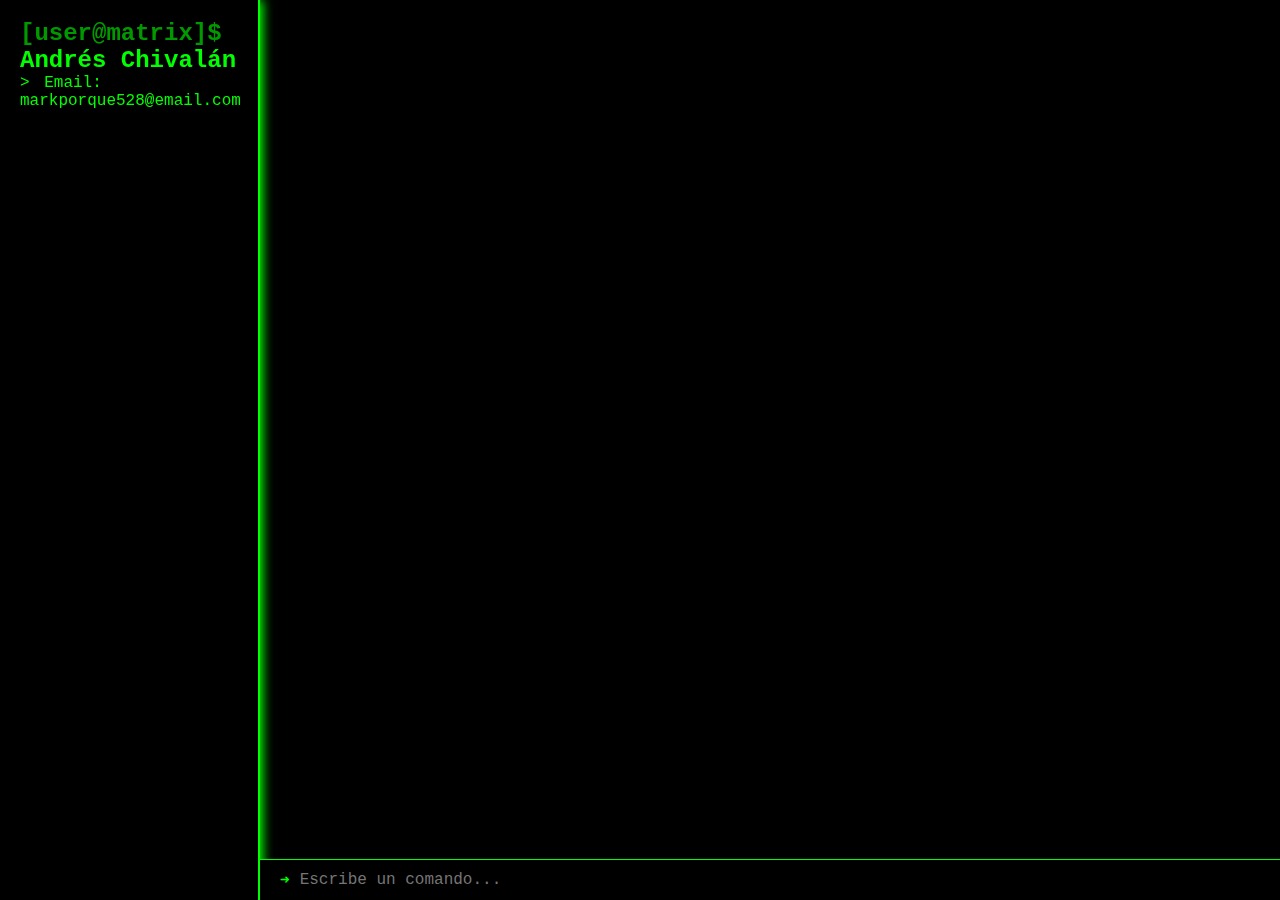
<file: index.html>
<!DOCTYPE html>
<html lang="es">
<head>
  <meta charset="UTF-8" />
  <meta name="viewport" content="width=device-width, initial-scale=1.0" />
  <title>Terminal Portafolio Matrix</title>
  <link rel="stylesheet" href="style.css" />
</head>
<body>
  <div class="sidebar">
    <h2>Andrés Chivalán</h2>
    <p>Email: markporque528@email.com</p>
  </div>

  <div class="main-content" id="terminal">
    <!-- Contenido progresivo -->
    <pre class="line">[Accediendo a archivos del portafolio...]</pre>
    <pre class="line">Nombre: Andrés Chivalán</pre>
    <pre class="line">Rol: Desarrollador Full Stack</pre>
    <pre class="line"></pre>
    <pre class="line">
           __      __             __ 
    |   | |   |   |    >>  |\ /| |   
    | < | |<< |   |   |  | | < | |<< 
    |/ \| |__ |<< |__  <<  |   | |__  
    </pre>
    <pre class="line"></pre>
    <pre class="line">Escriba 'help' para opciones...</pre>
  </div>

  <div class="terminal-input">
    <span class="prompt">➜</span>
    <input type="text" id="cmdInput" placeholder="Escribe un comando..." autofocus />
  </div>
  <div class="scanline"></div>


  <script src="script.js"></script>

</body>
</html>
</file>
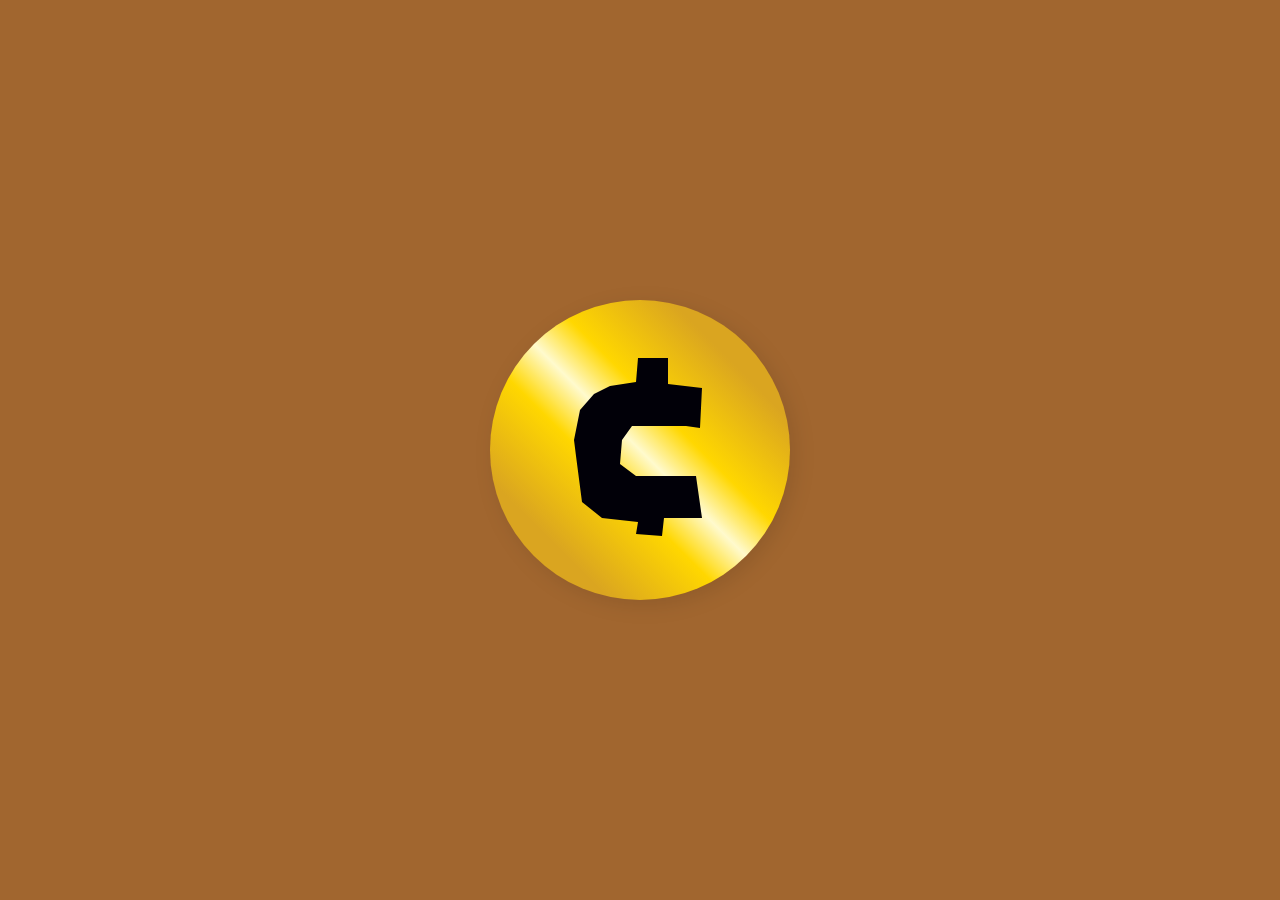
<file: Proyectos/Lab4css/index.html>
<!DOCTYPE html>
<html lang="en">
<head>
    <meta charset="UTF-8">
    <meta name="viewport" content="width=device-width, initial-scale=1.0">
    <title>Draw</title>
    <link rel="stylesheet" href="stile.css">
</head>
<div class="coin">

</div>
</html>
</file>
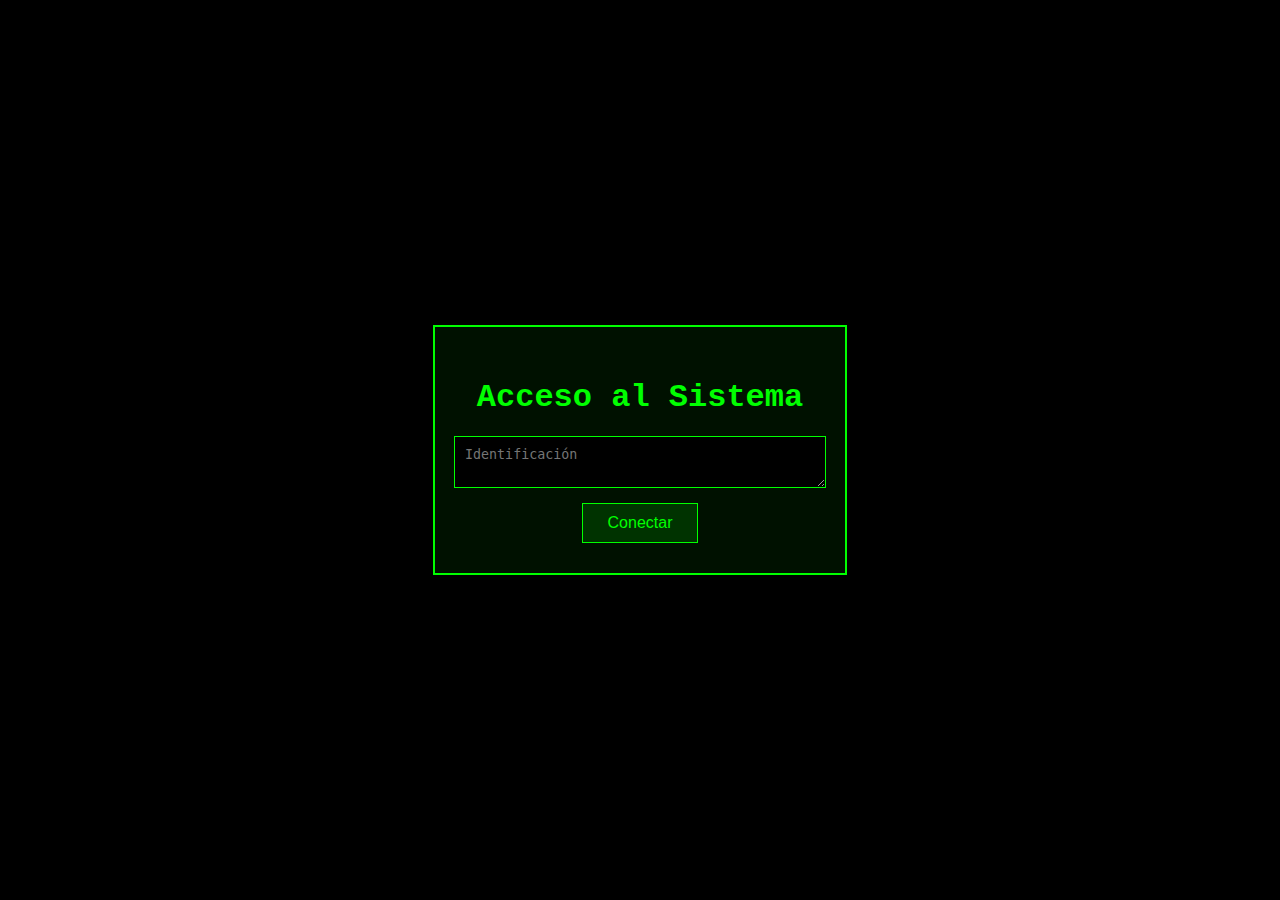
<file: Proyectos/Lab5/index.html>
<!DOCTYPE html>
<html>
<head>
</head>
<body>
<script type="application/javascript">
const API_URL = 'https://chat.devng.online/chats';
const POLL_INTERVAL = 5000;
const MAX_MESSAGE_LENGTH = 140;
const MAX_IMAGE_SIZE = 1 * 1024 * 1024;

class ChatApp {
  constructor() {
    this.messagesShown = [];
    this.lastMessageId = null;
    this.pollingActive = true;
    this.isFetching = false;
    this.pollTimeout = null;
    this.autoScrollEnabled = true;
    this.currentUser = localStorage.getItem('user') || null;
    
    this.init();
  }

  init() {
    this.addGlobalStyles();
    this.loadFontAwesome();
    
    if (this.currentUser) {
      this.showChat();
    } else {
      this.showLogin();
    }
    
    this.setupVisibilityHandler();
  }

  addGlobalStyles() {
    const style = document.createElement('style');
    style.textContent = `
      html, body {
        margin: 0;
        padding: 0;
        width: 100%;
        height: 100%;
        font-family: 'Courier New', monospace;
        background-color: #000000;
        color: #00FF00;
      }
      
      @keyframes fadeSlideIn {
        0%   { opacity: 0; transform: translateY(-20px); }
        100% { opacity: 1; transform: translateY(0); }
      }
      
      .errorMessage {
        text-align: center;
        font-size: 18px;
        color: #FF0000;
        animation: blink 1s infinite;
        margin: 20px;
      }
      
      button:hover {
        transform: scale(1.05);
        transition: transform 0.2s;
      }
      
      input, textarea, button {
        background-color: #002200;
        color: #00FF00;
        border: 1px solid #00FF00;
        padding: 8px;
        border-radius: 0;
      }
      
      .ascii-art {
        white-space: pre;
        font-size: 8px;
        text-align: center;
        margin: 10px 0;
        line-height: 1.2;
      }
    `;
    document.head.appendChild(style);
  }

  loadFontAwesome() {
    const faLink = document.createElement('link');
    faLink.rel = 'stylesheet';
    faLink.href = 'https://cdnjs.cloudflare.com/ajax/libs/font-awesome/6.0.0-beta3/css/all.min.css';
    document.head.appendChild(faLink);
  }

  startPolling() {
    const poll = async () => {
      if (!this.pollingActive || this.isFetching) return;

      try {
        this.isFetching = true;
        await this.fetchMessages();
      } catch (error) {
        console.error('Polling error:', error);
      } finally {
        this.isFetching = false;
        this.pollTimeout = setTimeout(poll, POLL_INTERVAL);
      }
    };

    poll();
  }

  pausePolling() {
    clearTimeout(this.pollTimeout);
    this.pollingActive = false;
  }

  resumePolling() {
    if (!this.pollingActive) {
      this.pollingActive = true;
      this.startPolling();
    }
  }

  async fetchMessages() {
    try {
      const response = await fetch(`${API_URL}?_t=${Date.now()}`);
      if (!response.ok) throw new Error('Error fetching messages');
      
      const messages = await response.json();
      this.processMessages(messages.reverse());
    } catch (error) {
      this.showErrorMessage('Error de conexión - Reintentando...');
      throw error;
    }
  }

  processMessages(messages) {
    const newMessages = messages.filter(msg => 
      !this.messagesShown.includes(msg.id) && 
      (this.lastMessageId === null || msg.id > this.lastMessageId)
    );

    if (newMessages.length > 0) {
      this.lastMessageId = Math.max(...newMessages.map(msg => msg.id));
      this.renderMessages(newMessages);
    }
  }

  renderMessages(messages) {
    const fragment = document.createDocumentFragment();
    
    messages.forEach(msg => {
      const li = this.createMessageElement(msg);
      fragment.appendChild(li);
      this.messagesShown.push(msg.id);
    });

    this.messagesList.appendChild(fragment);
    this.handleScrollPosition();
  }

  createMessageElement({ id, username, message }) {
    const li = document.createElement('li');
    li.style.cssText = `
      padding: 10px;
      margin-bottom: 10px;
      border: 1px solid #00FF00;
      background-color: #001100;
      color: #00FF00;
      opacity: 0;
      transform: translateY(20px);
      transition: opacity 0.5s ease, transform 0.5s ease;
    `;

    const safeUsername = this.sanitize(username);
    const safeMessage = this.sanitize(message);

    if (this.isImageMessage(safeMessage)) {
      this.createImageMessage(li, safeUsername, safeMessage);
    } else if (this.isWebURL(safeMessage)) {
      this.createWebPreview(li, safeUsername, safeMessage);
    } else {
      li.innerHTML = `<strong>${safeUsername}:</strong> ${safeMessage}`;
    }

    requestAnimationFrame(() => {
      li.style.opacity = '1';
      li.style.transform = 'translateY(0)';
    });

    return li;
  }

  showLogin() {
    const mainContainer = document.createElement('div');
    mainContainer.style.cssText = `
      display: flex;
      align-items: center;
      justify-content: center;
      width: 100%;
      height: 100%;
      background-color: #000000;
    `;
    document.body.appendChild(mainContainer);

    const loginContainer = document.createElement('div');
    loginContainer.style.cssText = `
      display: flex;
      flex-direction: column;
      align-items: center;
      justify-content: center;
      width: 350px;
      background-color: #001100;
      border: 2px solid #00FF00;
      padding: 30px;
    `;

    const loginTitle = document.createElement('h1');
    loginTitle.textContent = 'Acceso al Sistema';
    loginTitle.style.cssText = `
      color: #00FF00;
      margin-bottom: 20px;
      text-align: center;
    `;
    loginContainer.appendChild(loginTitle);

    const userInput = document.createElement('textarea');
    userInput.style.cssText = `
      background-color: #000000;
      color: #00FF00;
      border: 1px solid #00FF00;
      width: 100%;
      margin-bottom: 15px;
      padding: 10px;
    `;
    userInput.setAttribute('placeholder', 'Identificación');
    loginContainer.appendChild(userInput);

    const loginButton = document.createElement('button');
    loginButton.textContent = 'Conectar';
    loginButton.style.cssText = `
      background-color: #003300;
      color: #00FF00;
      border: 1px solid #00FF00;
      padding: 10px 25px;
      cursor: pointer;
      font-size: 16px;
    `;

    loginButton.addEventListener('click', () => {
      const nombreUsuario = userInput.value.trim();
      if (nombreUsuario) {
        localStorage.setItem('user', nombreUsuario);
        mainContainer.remove();
        this.currentUser = nombreUsuario;
        this.showChat();
      }
    });

    loginContainer.appendChild(loginButton);
    mainContainer.appendChild(loginContainer);
  }

  showChat() {
    const mainContainer = document.createElement('div');
    mainContainer.style.cssText = `
      display: flex;
      align-items: center;
      justify-content: center;
      width: 100%;
      height: 100%;
      background-color: #000000;
    `;
    document.body.appendChild(mainContainer);

    const chatContainer = document.createElement('div');
    chatContainer.style.cssText = `
      display: flex;
      flex-direction: column;
      width: 90%;
      max-width: 90%;
      height: 90vh;
      background-color: #001100;
      border: 2px solid #00FF00;
    `;
    mainContainer.appendChild(chatContainer);

    const asciiArt = document.createElement('div');
    asciiArt.className = 'ascii-art';
    asciiArt.textContent = `
$$$$$$$\\  $$\\                                                   $$\\       $$\\           
$$  __$$\\ \\__|                                                  \\__|      $$ |          
$$ |  $$ |$$\\  $$$$$$\\  $$$$$$$\\ $$\\    $$\\  $$$$$$\\  $$$$$$$\\  $$\\  $$$$$$$ | $$$$$$\\  
$$$$$$$\\ |$$ |$$  __$$\\ $$  __$$\\\\$$\\  $$  |$$  __$$\\ $$  __$$\\ $$ |$$  __$$ |$$  __$$\\ 
$$  __$$\\ $$ |$$$$$$$$ |$$ |  $$ |\\$$\\$$  / $$$$$$$$ |$$ |  $$ |$$ |$$ /  $$ |$$ /  $$ |
$$ |  $$ |$$ |$$   ____|$$ |  $$ | \\$$$  /  $$   ____|$$ |  $$ |$$ |$$ |  $$ |$$ |  $$ |
$$$$$$$  |$$ |\\$$$$$$$\\ $$ |  $$ |  \\$  /   \\$$$$$$$\\ $$ |  $$ |$$ |\\$$$$$$$ |\\$$$$$$  |
\\_______/ \\__| \\_______|\\__|  \\__|   \\_/     \\_______|\\__|  \\__|\\__| \\_______| \\______/ 
    `;
    chatContainer.appendChild(asciiArt);

    const header = document.createElement('div');
    header.style.cssText = `
      padding: 15px;
      display: flex;
      align-items: center;
      border-bottom: 2px solid #00FF00;
    `;

    const headerUser = document.createElement('span');
    headerUser.textContent = `Usuario: ${this.currentUser}`;
    headerUser.style.cssText = `
      color: #00FF00;
      margin-left: 20px;
    `;
    header.appendChild(headerUser);

    const changeUserButton = document.createElement('button');
    changeUserButton.textContent = 'Cambiar ID';
    changeUserButton.style.cssText = `
      margin-left: auto;
      background-color: #002200;
      color: #00FF00;
      border: 1px solid #00FF00;
      padding: 5px 10px;
      cursor: pointer;
    `;

    changeUserButton.addEventListener('click', () => {
      localStorage.removeItem('user');
      window.location.reload();
    });

    header.appendChild(changeUserButton);
    chatContainer.appendChild(header);

    this.messagesContainer = document.createElement('div');
    this.messagesContainer.style.cssText = `
      flex: 1;
      overflow-y: auto;
      padding: 15px;
      background-color: #000000;
      height: calc(100% - 150px);
    `;
    chatContainer.appendChild(this.messagesContainer);

    this.messagesList = document.createElement('ul');
    this.messagesList.style.cssText = `
      list-style: none;
      padding: 0;
      margin: 0;
    `;
    this.messagesContainer.appendChild(this.messagesList);

    const sendContainer = document.createElement('div');
    sendContainer.style.cssText = `
      display: flex;
      align-items: center;
      padding: 15px;
      border-top: 2px solid #00FF00;
      background-color: #001100;
    `;
    chatContainer.appendChild(sendContainer);

    const messageInput = document.createElement('textarea');
    messageInput.style.cssText = `
      flex: 1;
      background-color: #000000;
      color: #00FF00;
      border: 1px solid #00FF00;
      padding: 10px;
      margin-right: 10px;
      resize: none;
    `;
    messageInput.setAttribute('placeholder', 'Mensaje...');
    sendContainer.appendChild(messageInput);

    const sendButton = document.createElement('button');
    sendButton.innerHTML = '<i class="fas fa-paper-plane"></i>';
    sendButton.style.cssText = `
      background-color: #002200;
      color: #00FF00;
      border: 1px solid #00FF00;
      padding: 10px 15px;
      cursor: pointer;
    `;
    sendContainer.appendChild(sendButton);

    sendButton.addEventListener('click', () => this.sendMessage(messageInput));
    messageInput.addEventListener('keydown', (e) => {
      if (e.key === 'Enter' && !e.shiftKey) {
        e.preventDefault();
        this.sendMessage(messageInput);
      }
    });

    this.startPolling();
  }

  async sendMessage(inputElement) {
    const message = inputElement.value.trim();
    if (!message) return;

    try {
      this.pausePolling();
      
      const response = await fetch(API_URL, {
        method: 'POST',
        headers: { 'Content-Type': 'application/json' },
        body: JSON.stringify({
          username: this.currentUser,
          message: message
        })
      });

      if (!response.ok) throw new Error('Error de transmisión');
      
      inputElement.value = '';
      this.resumePolling();
      
    } catch (error) {
      console.error('Error:', error);
      this.showErrorMessage('Error en la conexión');
    }
  }

  sanitize(str) {
    const temp = document.createElement('div');
    temp.textContent = str;
    return temp.innerHTML;
  }

  isImageMessage(message) {
    try {
      const url = new URL(message);
      return /\.(jpe?g|png|webp)$/i.test(url.pathname);
    } catch {
      return message.startsWith('data:image');
    }
  }

  isWebURL(message) {
    try {
      new URL(message);
      return true;
    } catch {
      return false;
    }
  }

  setupVisibilityHandler() {
    document.addEventListener('visibilitychange', () => {
      if (document.hidden) {
        this.pausePolling();
      } else {
        this.resumePolling();
      }
    });
  }

  showErrorMessage(text) {
    const errorDiv = document.createElement('div');
    errorDiv.className = 'errorMessage';
    errorDiv.textContent = text;
    this.messagesContainer.appendChild(errorDiv);
  }
}

new ChatApp();
</script>
</body>
</html>
</file>
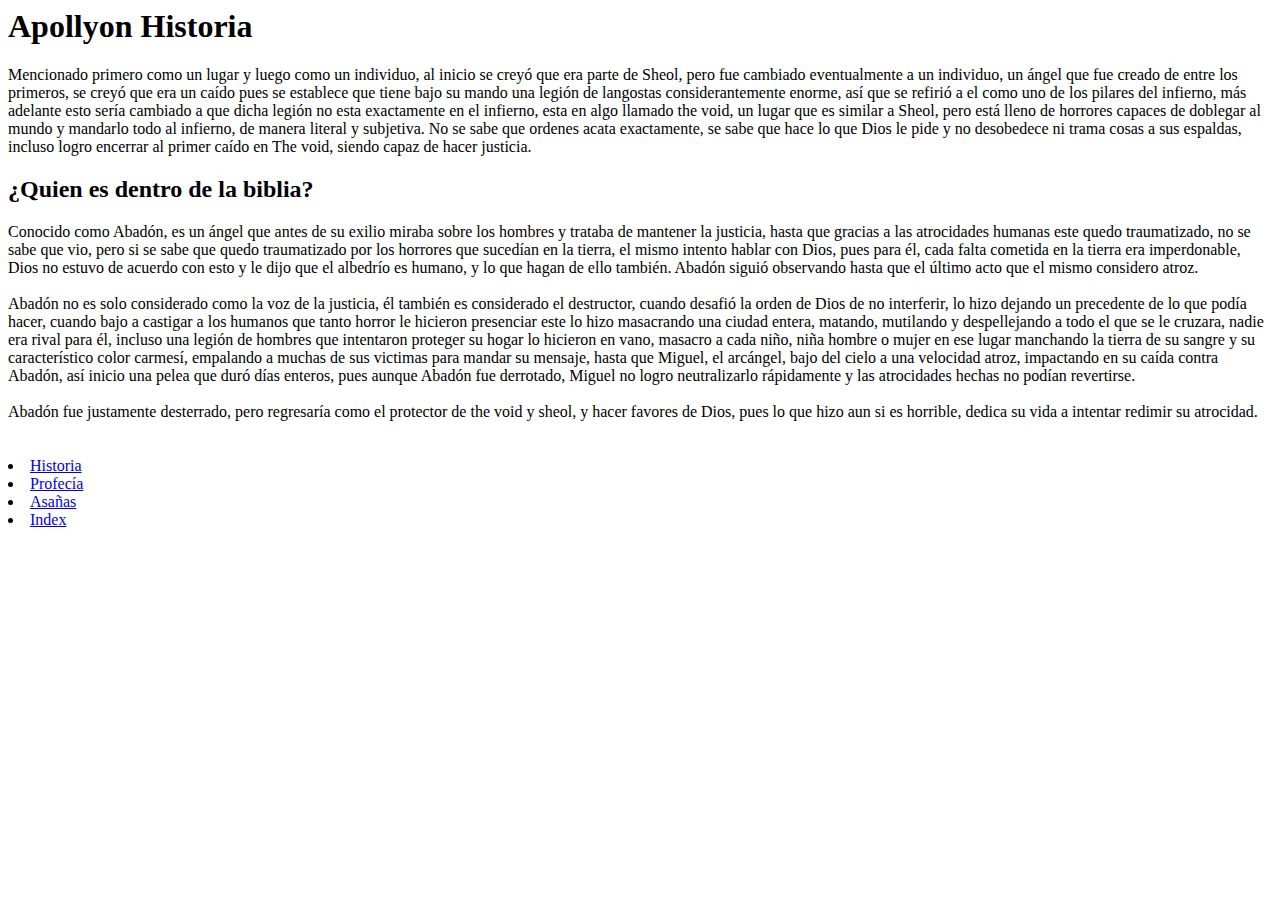
<file: Proyectos/Lab3/pag1.html>
<HTMl:5>
    <body>
        <h1>Apollyon 
            Historia
        </h1>
        <p>
            Mencionado primero como un lugar y luego como un individuo, al inicio se creyó que era parte de Sheol, pero fue cambiado eventualmente a un individuo, un ángel que fue creado de entre los primeros, se creyó que era un caído pues se establece que tiene bajo su mando una legión de langostas considerantemente enorme, así que se refirió a el como uno de los pilares del infierno, más adelante esto sería cambiado a que dicha legión no esta exactamente en el infierno, esta en algo llamado the void, un lugar que es similar a Sheol, pero está lleno de horrores capaces de doblegar al mundo y mandarlo todo al infierno, de manera literal y subjetiva.
            No se sabe que ordenes acata exactamente, se sabe que hace lo que Dios le pide y no desobedece ni trama cosas a sus espaldas, incluso logro encerrar al primer caído en The void, siendo capaz de hacer justicia.
        </p>
        <h2>
            ¿Quien es dentro de la biblia?
        </h2>
        <article>
            Conocido como Abadón, es un ángel que antes de su exilio miraba sobre los hombres y trataba de mantener la justicia, hasta que gracias a las atrocidades humanas este quedo traumatizado, no se sabe que vio, pero si se sabe que quedo traumatizado por los horrores que sucedían en la tierra, el mismo intento hablar con Dios, pues para él, cada falta cometida en la tierra era imperdonable, Dios no estuvo de acuerdo con esto y le dijo que el albedrío es humano, y lo que hagan de ello también. Abadón siguió observando hasta que el último acto que el mismo considero atroz.
        </article>
        <br>
        <article>
            Abadón no es solo considerado como la voz de la justicia, él también es considerado el destructor, cuando desafió la orden de Dios de no interferir, lo hizo dejando un precedente de lo que podía hacer, cuando bajo a castigar a los humanos que tanto horror le hicieron presenciar este lo hizo masacrando una ciudad entera, matando, mutilando y despellejando a todo el que se le cruzara, nadie era rival para él, incluso una legión de hombres que intentaron proteger su hogar lo hicieron en vano, masacro a cada niño, niña hombre o mujer en ese lugar manchando la tierra de su sangre y su característico color carmesí, empalando a muchas de sus victimas para mandar su mensaje, hasta que Miguel, el arcángel, bajo del cielo a una velocidad atroz, impactando en su caída contra Abadón, así inicio una pelea que duró días enteros, pues aunque Abadón fue derrotado, Miguel no logro neutralizarlo rápidamente y las atrocidades hechas no podían revertirse.
        </article>
        <br>
        <article>
            Abadón fue justamente desterrado, pero regresaría como el protector de the void y sheol, y hacer favores de Dios, pues lo que hizo aun si es horrible, dedica su vida a intentar redimir su atrocidad.
        </article>
        <br><br>
    </body>
    <footer>
        <li><a href="pag1.html">Historia</a></li>
        <li><a href="pag3.html">Profecía</a></li>
        <li><a href="pag2.html">Asañas</a></li>
        <li><a href="Index.html">Index</a></li>
    </footer>
</HTMl:5>
</file>
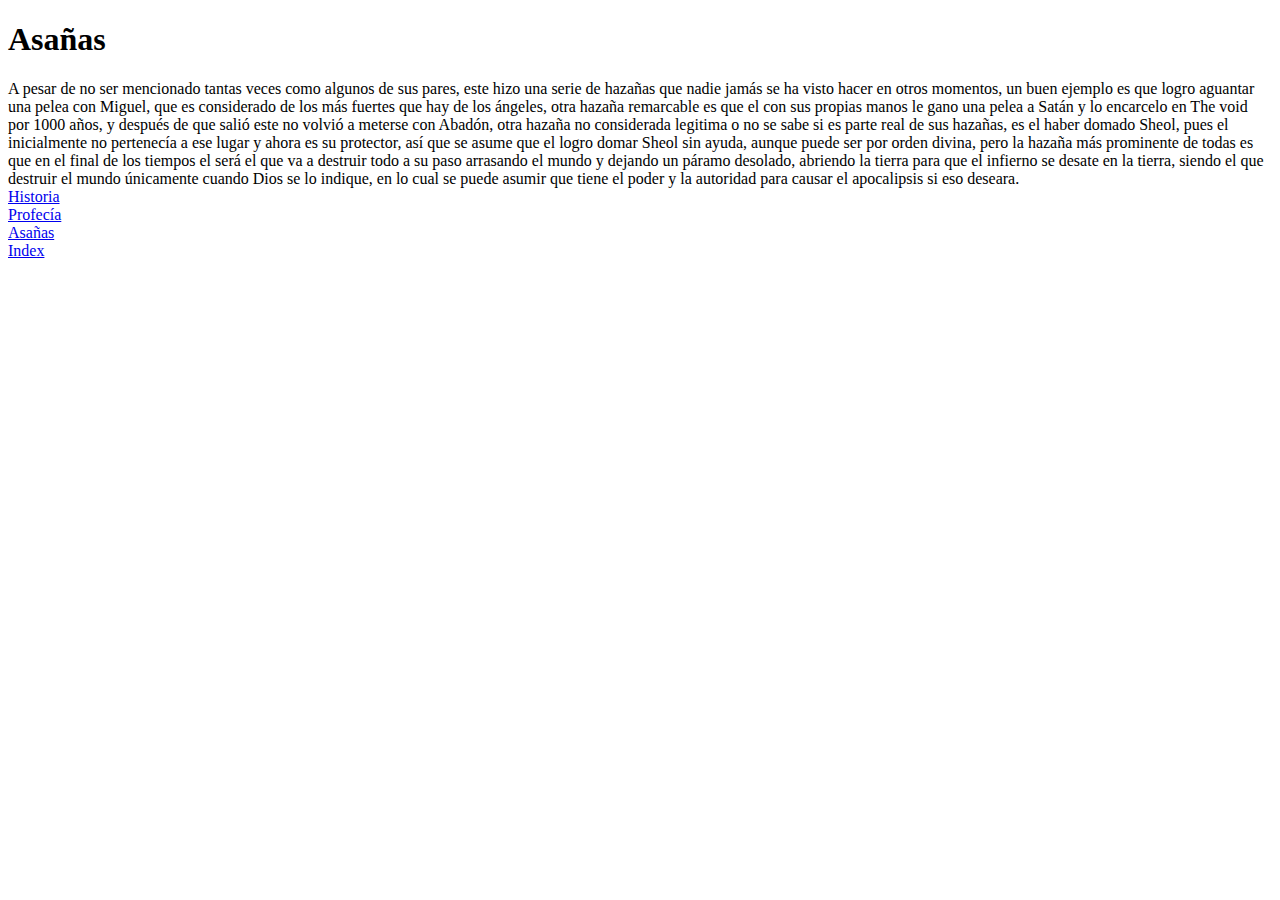
<file: Proyectos/Lab3/pag2.html>
<!DOCTYPE html>
<html lang="en">
<head>
    <meta charset="UTF-8">
    <meta name="viewport" content="width=device-width, initial-scale=1.0">
    <title>Asañas</title>
</head>
<body>
    <h1>Asañas</h1>
    <article>
        A pesar de no ser mencionado tantas veces como algunos de sus pares, este hizo una serie de hazañas  que nadie jamás se ha visto hacer en otros momentos, un buen ejemplo es que logro aguantar una pelea con Miguel, que es considerado de los más fuertes que hay de los ángeles, otra hazaña remarcable es que el con sus propias manos le gano una pelea a Satán y lo encarcelo en The void por 1000 años, y después de que salió este no volvió a meterse con Abadón, otra hazaña no considerada legitima o no se sabe si es parte real de sus hazañas, es el haber domado Sheol, pues el inicialmente no pertenecía a ese lugar y ahora es su protector, así que se asume que el logro domar Sheol sin ayuda, aunque puede ser por orden divina, pero la hazaña más prominente de todas es que en el final de los tiempos el será el que va a destruir todo a su paso arrasando el mundo y dejando un páramo desolado, abriendo la tierra para que el infierno se desate en la tierra, siendo el que destruir el mundo únicamente cuando Dios se lo indique, en lo cual se puede asumir que tiene el poder y la autoridad para causar el apocalipsis si eso deseara.
    </article>
</body>
<footer>
    <li><a href="pag1.html">Historia</a></li>
    <li><a href="pag3.html">Profecía</a></li>
    <li><a href="pag2.html">Asañas</a></li>
    <li><a href="Index.html">Index</a></li>
</footer>
</html>
</file>
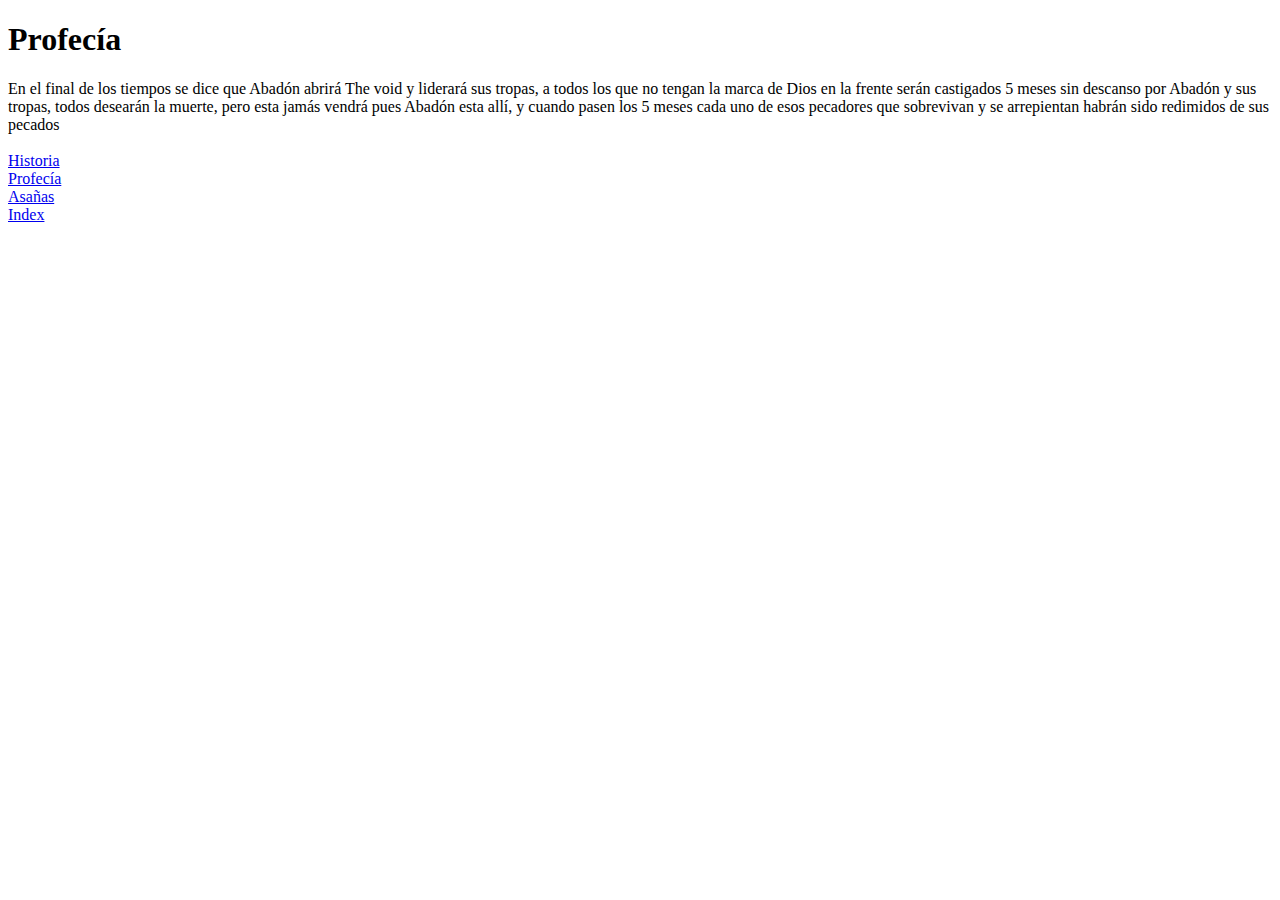
<file: Proyectos/Lab3/pag3.html>
<!DOCTYPE html>
<html lang="en">
<head>
    <meta charset="UTF-8">
    <meta name="viewport" content="width=device-width, initial-scale=1.0">
    <title>Profecía</title>
</head>
<body>
    <h1>
        Profecía
    </h1>
    <article>
        En el final de los tiempos se dice que Abadón abrirá The void y liderará sus tropas, a todos los que no tengan la marca de Dios en la frente serán castigados 5 meses sin descanso por Abadón y sus tropas, todos desearán la muerte, pero esta jamás vendrá pues Abadón esta allí, y cuando pasen los 5 meses cada uno de esos pecadores que sobrevivan y se arrepientan habrán sido redimidos de sus pecados
    </article>
    <br>
</body>
<footer>
    <li><a href="pag1.html">Historia</a></li>
    <li><a href="pag2.html">Profecía</a></li>
    <li><a href="pag3.html">Asañas</a></li>
    <li><a href="Index.html">Index</a></li>
</footer>
</html>
</file>
<file: style.css>
* {
  box-sizing: border-box;
  margin: 0;
  padding: 0;
  font-family: 'Courier New', monospace;
}

body {
  display: flex;
  min-height: 100vh;
  background-color: #000;
  color: #00ff00;
  overflow: hidden;
}

/* Sidebar */
.sidebar {
  width: 260px;
  background-color: #000;
  color: #00ff00;
  padding: 20px;
  height: 100vh;
  position: fixed;
  top: 0;
  left: 0;
  border-right: 2px solid #00ff00;
  box-shadow: 3px 0 10px #00ff00;
}

.sidebar h2::before {
  content: '[user@matrix]$ ';
  opacity: 0.6;
}

.sidebar p::before {
  content: '> ';
  margin-right: 5px;
  color: #0f0;
}

/* Contenido */
.main-content {
  margin-left: 260px;
  padding: 30px;
  height: calc(100vh - 50px);
  overflow-y: auto;
  font-size: 16px;
  line-height: 1.6;
}

.line {
  opacity: 0;
  animation: fadeInLine 0.5s ease forwards;
}

.line:nth-child(1) { animation-delay: 0.3s; }
.line:nth-child(2) { animation-delay: 0.6s; }
.line:nth-child(3) { animation-delay: 0.9s; }
.line:nth-child(4) { animation-delay: 1.2s; }
.line:nth-child(5) { animation-delay: 1.5s; }
.line:nth-child(6) { animation-delay: 1.8s; }
.line:nth-child(7) { animation-delay: 2.1s; }
.line:nth-child(8) { animation-delay: 2.4s; }
.line:nth-child(9) { animation-delay: 2.7s; }
.line:nth-child(10) { animation-delay: 3s; }

/* Línea tipo input */
.terminal-input {
  position: fixed;
  bottom: 0;
  left: 260px;
  width: calc(100% - 260px);
  background-color: #000;
  border-top: 1px solid #00ff00;
  padding: 10px 20px;
  display: flex;
  align-items: center;
}

.prompt {
  margin-right: 10px;
  color: #00ff00;
}

input[type="text"] {
  flex: 1;
  background: transparent;
  border: none;
  color: #00ff00;
  font-size: 16px;
  outline: none;
}

/* Animaciones */
@keyframes fadeInLine {
  to {
    opacity: 1;
  }
}
.scanline {
  position: fixed;
  top: -100px;
  left: 0;
  width: 100%;
  height: 20px; /* Más grande */
  background: linear-gradient(
    to bottom,
    rgba(0, 255, 0, 0) 0%,
    rgba(0, 255, 0, 0.15) 50%,
    rgba(0, 255, 0, 0) 100%
  );
  pointer-events: none;
  z-index: 999;
  animation: scanlineMove 5s linear infinite;
}


@keyframes scanlineMove {
  0% {
    top: -30px;
    opacity: 0;
  }
  10% {
    opacity: 1;
  }
  50% {
    top: 100%;
    opacity: 0;
  }
  100% {
    top: 100%;
    opacity: 0;
  }
}

.proj-link {
  color: #00ffcc;
  text-decoration: none;
  font-weight: bold;
}

.proj-link:hover {
  color: #00ffff;
  text-decoration: underline;
}
</file>
<file: Proyectos/Lab4css/stile.css>
*,
* :before, 
* :after{
    padding: 0;
    margin: 0;
    box-sizing: border-box;
}
body{
    background-color: #A1662F; 
  background-image: 
    repeating-linear-gradient(
      90deg,
      #8B572A 0px, 
      #8B572A 4px, 
      #A1662F 4px, 
      #A1662F 50px, 
      #8B572A 50px, 
      #8B572A 54px 
    );
}
.coin{ 
    height: 300px;
    width: 300px;
   
    background-color: #FFD700; 
  background-image: 
    linear-gradient(45deg, #DAA520 20%, #FFD700 40%, #FFFACD 50%, #FFD700 60%, #DAA520 80%);
  background-size: 100% 100%;


    position: absolute;
    margin: auto;
    right: 0;
    left: 0;
    top: 0;
    bottom: 0;
    border-radius: 50%;
    filter: drop-shadow(5px 5px 10px rgba(0, 0, 0, 0.1));
}
.coin:before{
    content: "";
    position: absolute;
    
    
    height: 200px;
    width: 200px;
    background-color: #010008;
    border-radius: 50%;
    clip-path: polygon(81% 19%, 64% 17%, 64% 4%, 49% 4%, 48% 16%, 35% 18%, 27% 22%, 20% 30%, 17% 45%, 18% 53%, 21% 76%, 31% 84%, 49% 86%, 48% 92%, 61% 93%, 62% 84%, 81% 84%, 78% 63%, 48% 63%, 40% 57%, 41% 45%, 46% 38%, 62% 38%, 73% 38%, 80% 39%);
    top: 50px;
    right: 50px;
}
</file>
